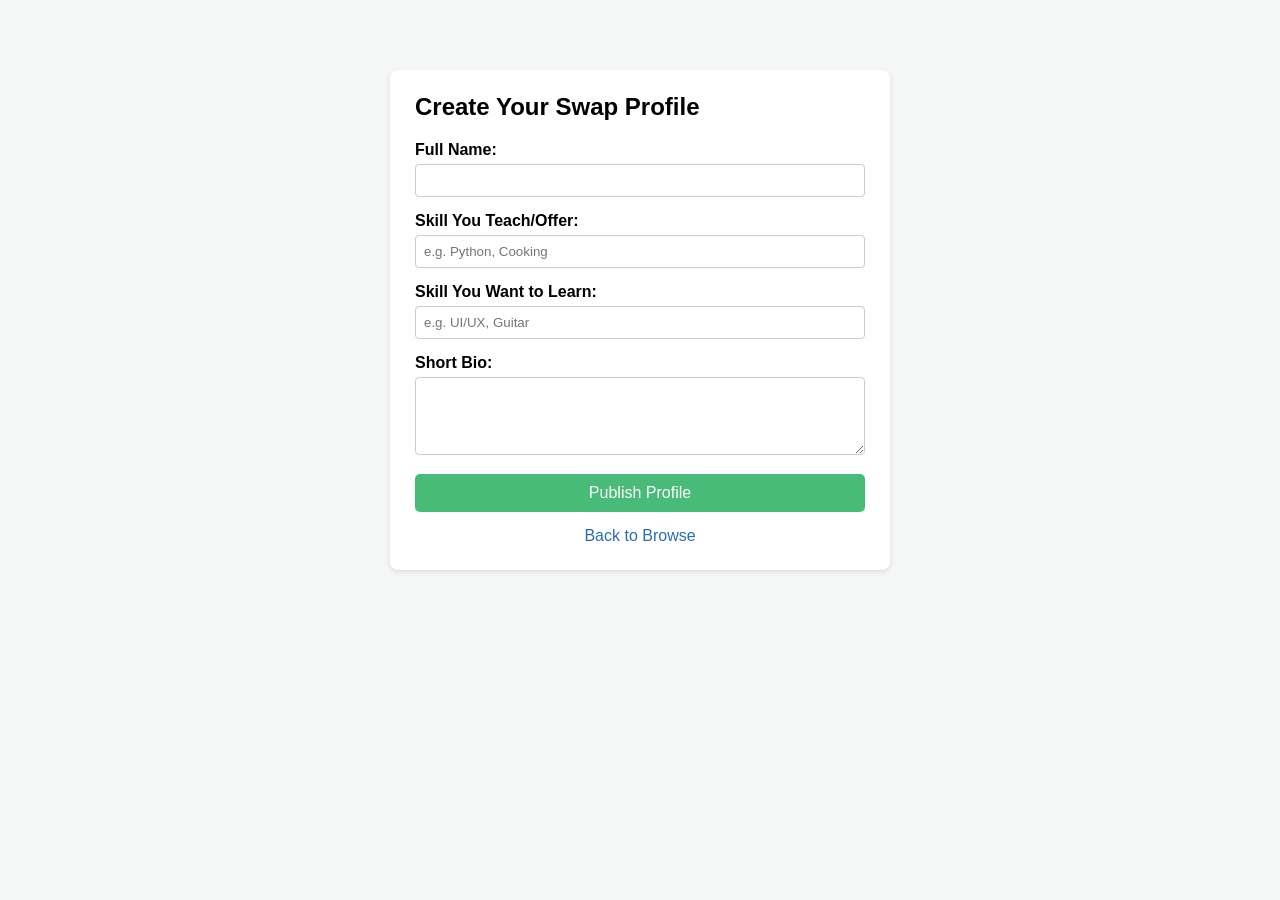
<file: register.html>
<!DOCTYPE html>
<html lang="en">
<head>
    <meta charset="UTF-8">
    <meta name="viewport" content="width=device-width, initial-scale=1.0">
    <title>Create Profile</title>
    <style>
        body { font-family: Arial, sans-serif; max-width: 500px; margin: 50px auto; padding: 20px; background-color: #f4f7f6; }
        form { background: white; padding: 3px 25px 25px; border-radius: 8px; box-shadow: 0 2px 5px rgba(0,0,0,0.1); }
        .form-group { margin-bottom: 15px; }
        label { display: block; margin-bottom: 5px; font-weight: bold; }
        input, textarea { width: 100%; padding: 8px; box-sizing: border-box; border: 1px solid #ccc; border-radius: 4px; }
        button { background-color: #48bb78; color: white; border: none; padding: 10px 15px; width: 100%; border-radius: 5px; cursor: pointer; font-size: 1em; }
        a { display: block; text-align: center; margin-top: 15px; color: #2b6cb0; text-decoration: none; }
    </style>
</head>
<body>

    <form action="/register" method="POST">
        <h2>Create Your Swap Profile</h2>
        
        <div class="form-group">
            <label for="name">Full Name:</label>
            <input type="text" id="name" name="name" required>
        </div>

        <div class="form-group">
            <label for="skill_offer">Skill You Teach/Offer:</label>
            <input type="text" id="skill_offer" name="skill_offer" placeholder="e.g. Python, Cooking" required>
        </div>

        <div class="form-group">
            <label for="skill_seek">Skill You Want to Learn:</label>
            <input type="text" id="skill_seek" name="skill_seek" placeholder="e.g. UI/UX, Guitar" required>
        </div>

        <div class="form-group">
            <label for="bio">Short Bio:</label>
            <textarea id="bio" name="bio" rows="4" required></textarea>
        </div>

        <button type="submit">Publish Profile</button>
        <a href="/">Back to Browse</a>
    </form>

</body>
</html>
</file>
